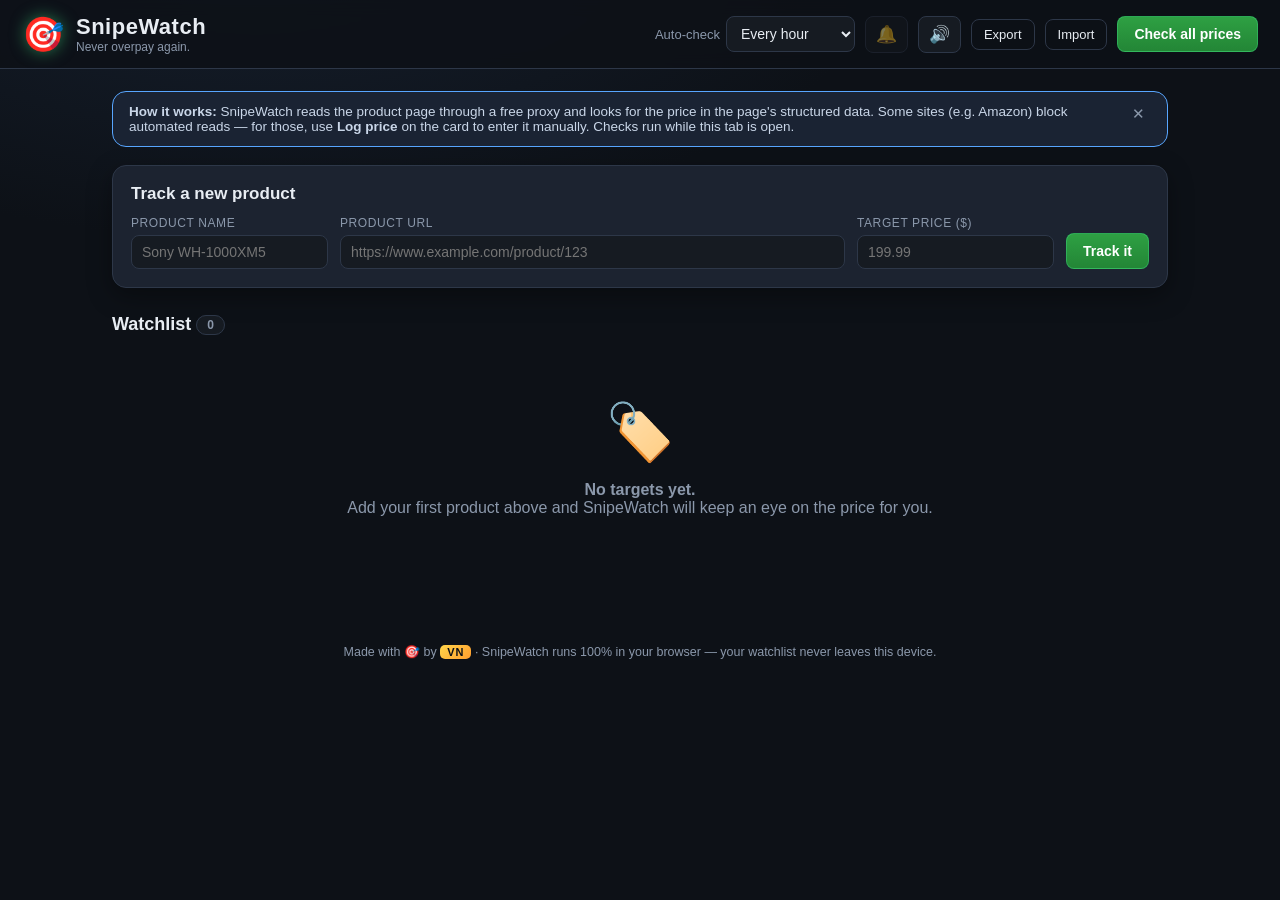
<file: index.html>
<!DOCTYPE html>
<html lang="en">
<head>
<meta charset="UTF-8">
<meta name="viewport" content="width=device-width, initial-scale=1.0">
<title>SnipeWatch — Price Drop Tracker</title>
<meta name="description" content="SnipeWatch: track product prices, get alerted on drops. Free, private, runs entirely in your browser.">
<link rel="stylesheet" href="styles.css">
<link rel="icon" href="data:image/svg+xml,<svg xmlns='http://www.w3.org/2000/svg' viewBox='0 0 100 100'><text y='.9em' font-size='90'>🎯</text></svg>">
</head>
<body>
<header class="topbar">
  <div class="brand">
    <span class="brand-mark" aria-hidden="true">🎯</span>
    <div>
      <h1>SnipeWatch</h1>
      <p class="tagline">Never overpay again.</p>
    </div>
  </div>
  <div class="topbar-actions">
    <label class="interval-wrap" title="Auto-check prices while this tab is open">
      <span>Auto-check</span>
      <select id="intervalSelect" aria-label="Auto-check interval">
        <option value="0">Off</option>
        <option value="30">Every 30 min</option>
        <option value="60" selected>Every hour</option>
        <option value="360">Every 6 hours</option>
        <option value="1440">Daily</option>
      </select>
    </label>
    <button id="notifBtn" class="icon-btn" title="Enable browser notifications" aria-label="Toggle browser notifications">🔔</button>
    <button id="muteBtn" class="icon-btn" title="Toggle sound effects" aria-label="Toggle sound effects">🔊</button>
    <button id="exportBtn" class="ghost-btn" title="Download your watchlist as a JSON backup">Export</button>
    <button id="importBtn" class="ghost-btn" title="Restore a watchlist from a JSON backup">Import</button>
    <input type="file" id="importFile" accept="application/json,.json" hidden aria-label="Import watchlist backup file">
    <button id="checkAllBtn" class="primary-btn">Check all prices</button>
  </div>
</header>

<main>
  <div id="hintBar" class="hint-bar" hidden>
    <p><strong>How it works:</strong> SnipeWatch reads the product page through a free proxy and looks for the
    price in the page's structured data. Some sites (e.g. Amazon) block automated reads — for those, use
    <strong>Log price</strong> on the card to enter it manually. Checks run while this tab is open.</p>
    <button id="hintClose" aria-label="Dismiss hint">✕</button>
  </div>

  <section class="add-card" aria-labelledby="addHeading">
    <h2 id="addHeading">Track a new product</h2>
    <form id="addForm">
      <div class="field">
        <label for="pName">Product name</label>
        <input id="pName" type="text" placeholder="Sony WH-1000XM5" maxlength="80" required>
      </div>
      <div class="field grow">
        <label for="pUrl">Product URL</label>
        <input id="pUrl" type="url" placeholder="https://www.example.com/product/123" required>
      </div>
      <div class="field">
        <label for="pTarget">Target price ($)</label>
        <input id="pTarget" type="number" min="0.01" step="0.01" placeholder="199.99" required>
      </div>
      <button type="submit" class="primary-btn">Track it</button>
    </form>
  </section>

  <section aria-labelledby="watchHeading">
    <h2 id="watchHeading" class="section-title">Watchlist <span id="watchCount" class="count-badge">0</span></h2>
    <div id="emptyState" class="empty-state">
      <div class="empty-art" aria-hidden="true">🏷️</div>
      <p><strong>No targets yet.</strong><br>Add your first product above and SnipeWatch will keep an eye on the price for you.</p>
    </div>
    <div id="productGrid" class="product-grid"></div>
  </section>
</main>

<div id="toastRegion" class="toast-region" aria-live="polite"></div>

<footer>
  <p>Made with 🎯 by <span class="vn-tag">VN</span> · SnipeWatch runs 100% in your browser — your watchlist never leaves this device.</p>
</footer>

<script src="app.js"></script>
</body>
</html>
</file>
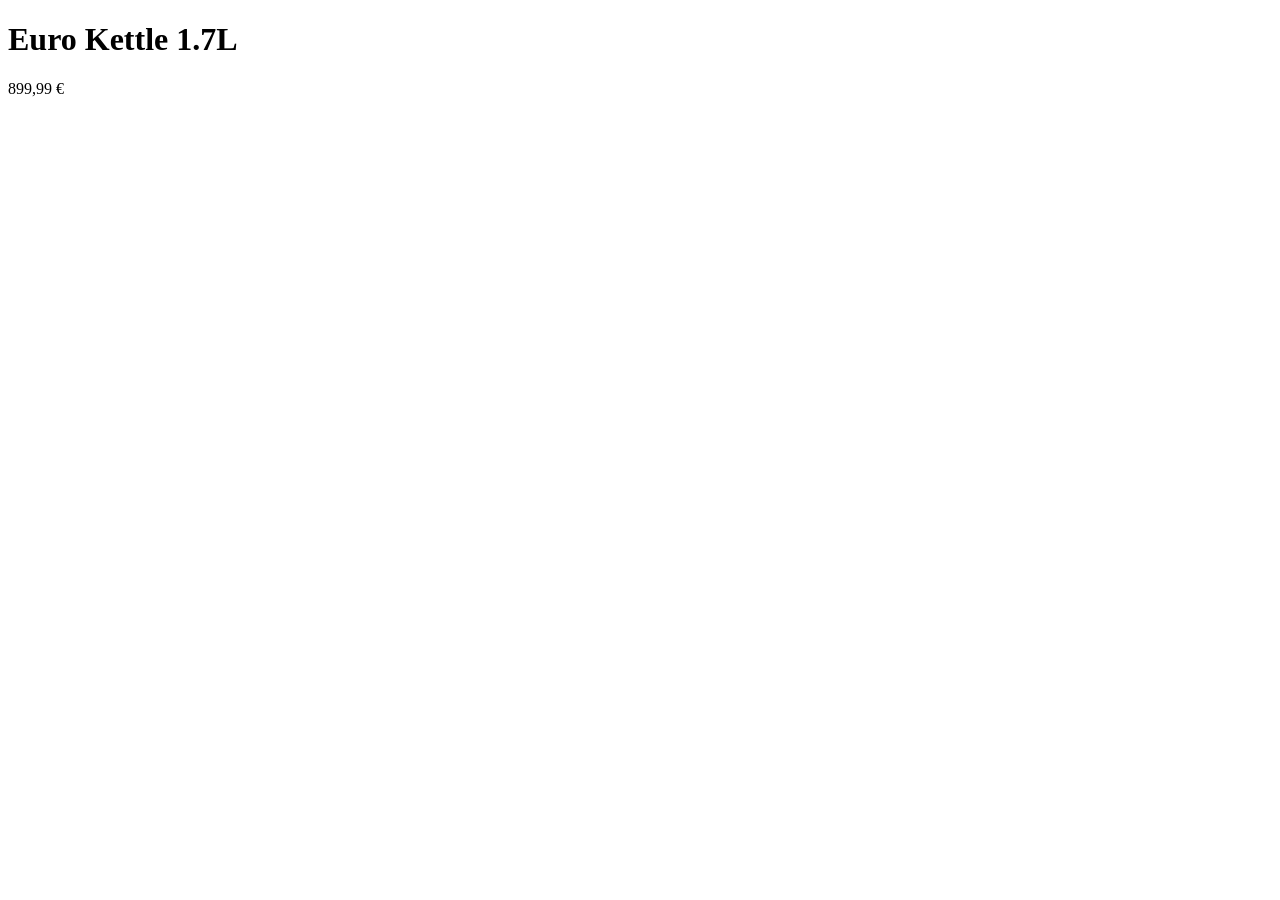
<file: test/fixtures/fixture-jsonld-graph.html>
<!DOCTYPE html>
<html><head><title>Euro Kettle 1.7L</title>
<script type="application/ld+json">
{
  "@context": "https://schema.org",
  "@graph": [
    { "@type": "WebSite", "name": "EuroShop" },
    {
      "@type": "Product",
      "name": "Euro Kettle 1.7L",
      "offers": {
        "@type": "AggregateOffer",
        "priceCurrency": "EUR",
        "lowPrice": "899,99",
        "offerCount": "7"
      }
    }
  ]
}
</script>
</head><body><h1>Euro Kettle 1.7L</h1><div class="product-price">899,99&nbsp;€</div></body></html>
</file>
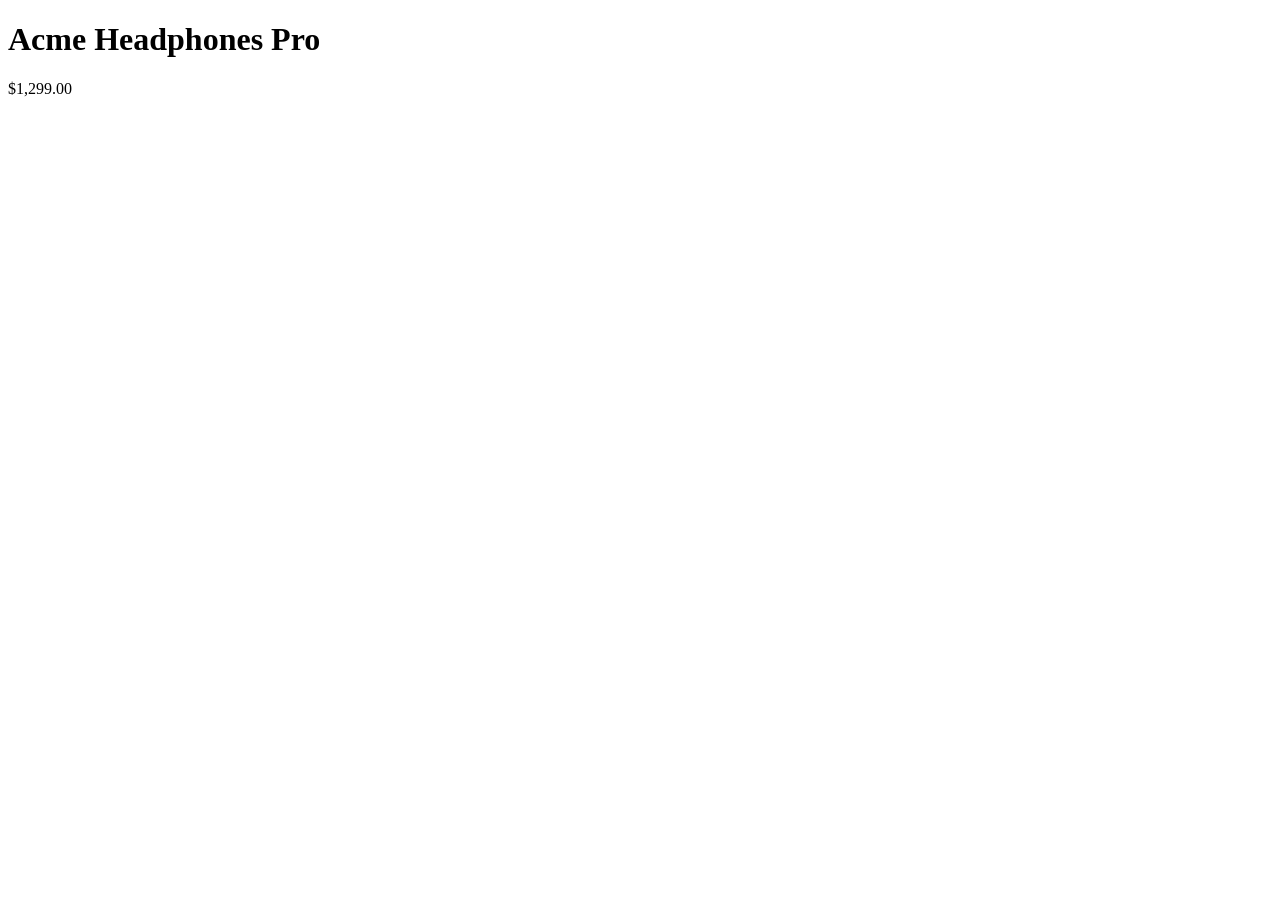
<file: test/fixtures/fixture-jsonld-single.html>
<!DOCTYPE html>
<html><head><title>Acme Headphones Pro</title>
<script type="application/ld+json">
{
  "@context": "https://schema.org",
  "@type": "Product",
  "name": "Acme Headphones Pro",
  "offers": {
    "@type": "Offer",
    "priceCurrency": "USD",
    "price": "1299.00",
    "availability": "https://schema.org/InStock"
  }
}
</script>
</head><body><h1>Acme Headphones Pro</h1><span class="price">$1,299.00</span></body></html>
</file>
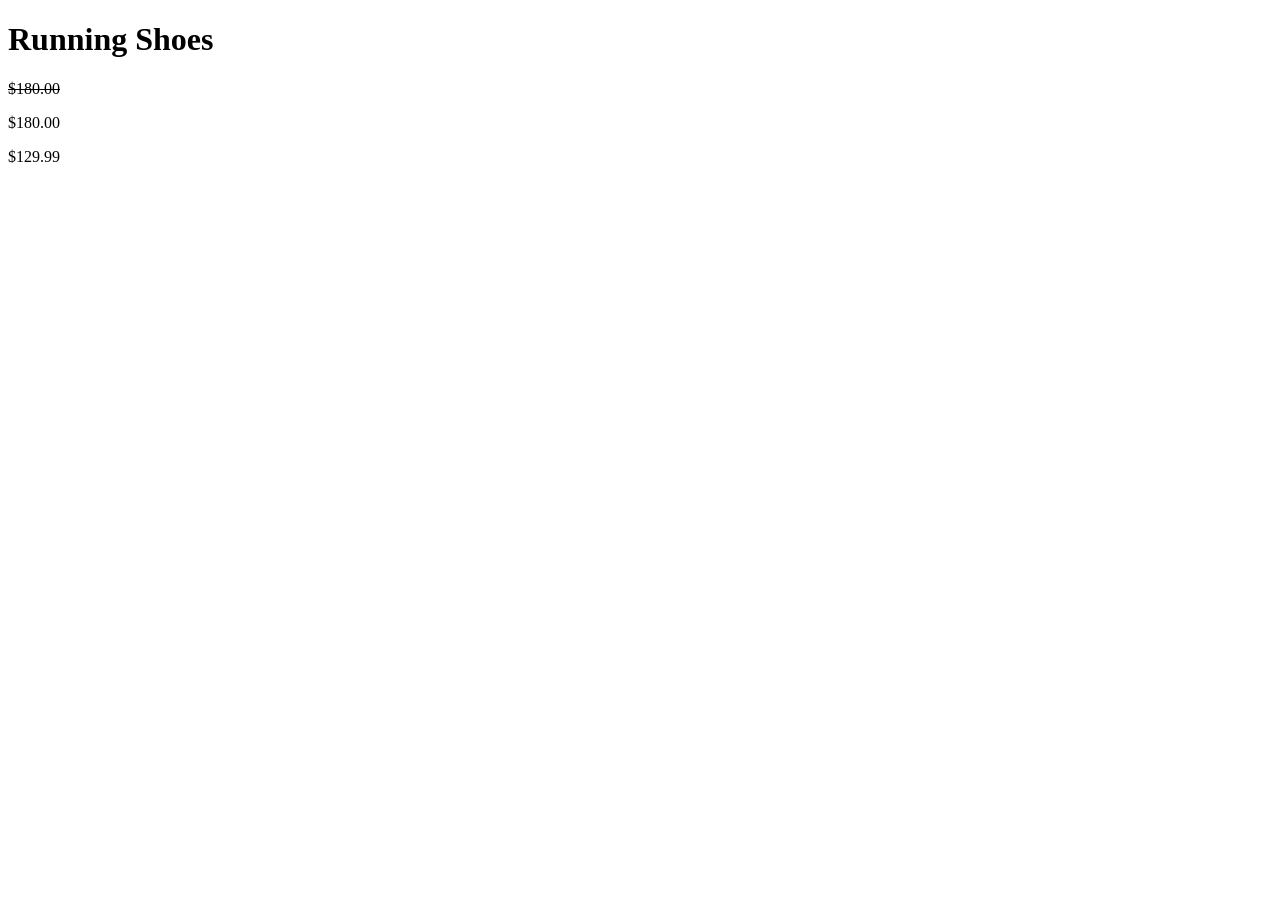
<file: test/fixtures/fixture-markup-old-price.html>
<!DOCTYPE html>
<html><head><title>Running Shoes</title></head>
<body><h1>Running Shoes</h1>
<p><del><span class="price">$180.00</span></del></p>
<p><span class="old-price">$180.00</span></p>
<p><span class="price">$129.99</span></p></body></html>
</file>
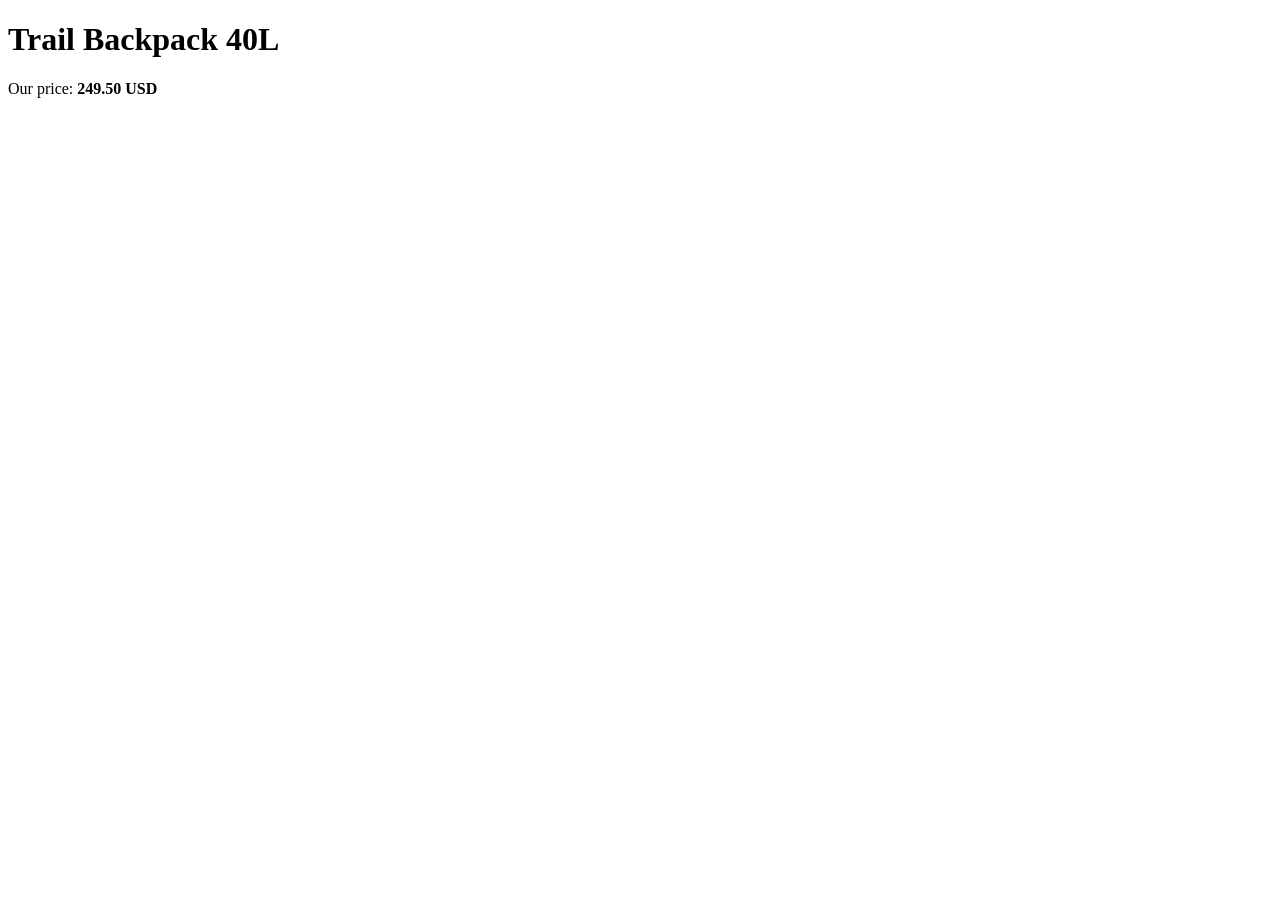
<file: test/fixtures/fixture-meta-fallback.html>
<!DOCTYPE html>
<html><head><title>Trail Backpack 40L</title>
<meta property="og:price:amount" content="249.50">
<meta property="og:price:currency" content="USD">
</head><body><h1>Trail Backpack 40L</h1><p>Our price: <strong>249.50 USD</strong></p></body></html>
</file>
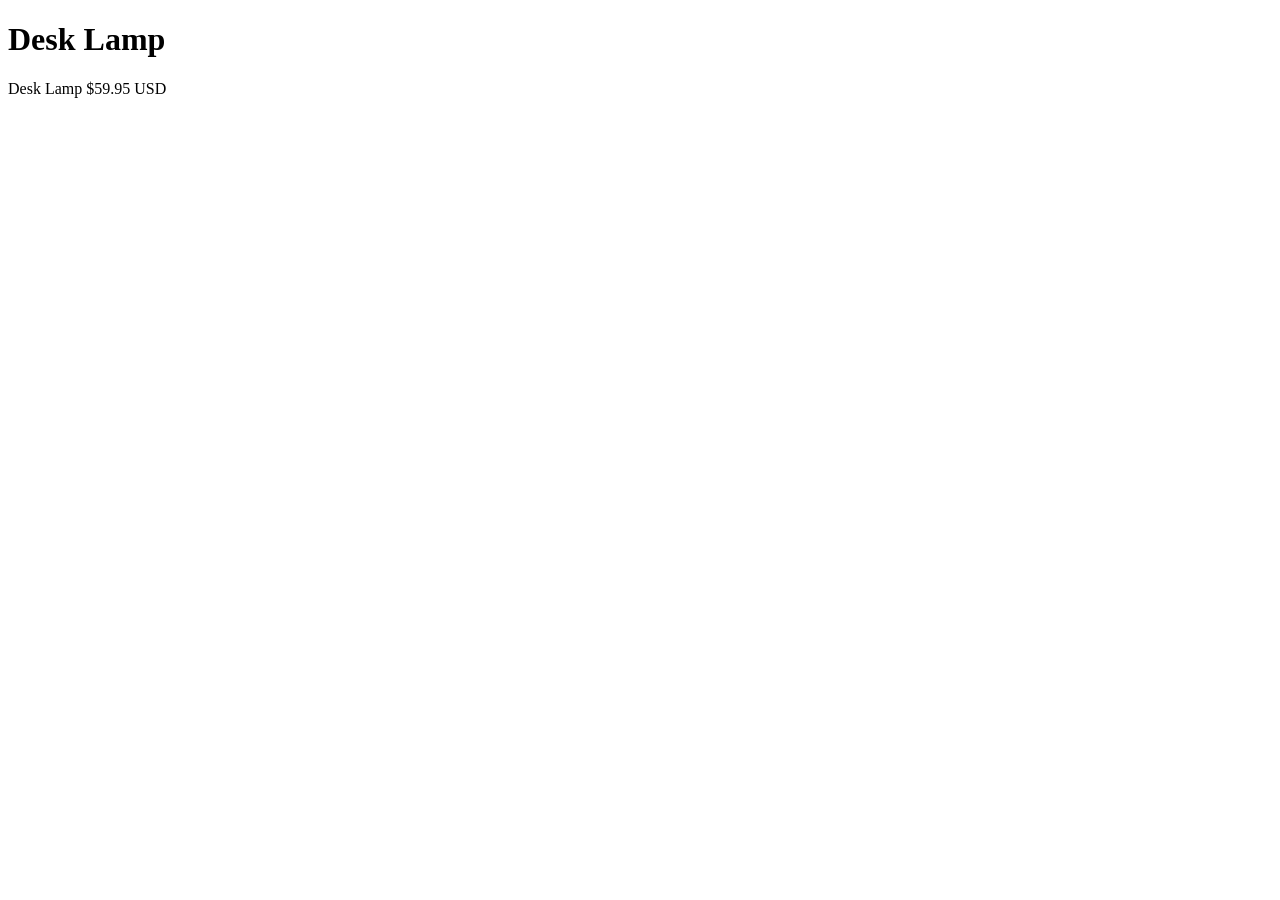
<file: test/fixtures/fixture-microdata.html>
<!DOCTYPE html>
<html><head><title>Desk Lamp</title></head>
<body><h1>Desk Lamp</h1>
<div itemscope itemtype="https://schema.org/Product">
  <span itemprop="name">Desk Lamp</span>
  <span itemprop="price" content="59.95">$59.95</span>
  <span itemprop="priceCurrency" content="USD">USD</span>
</div></body></html>
</file>
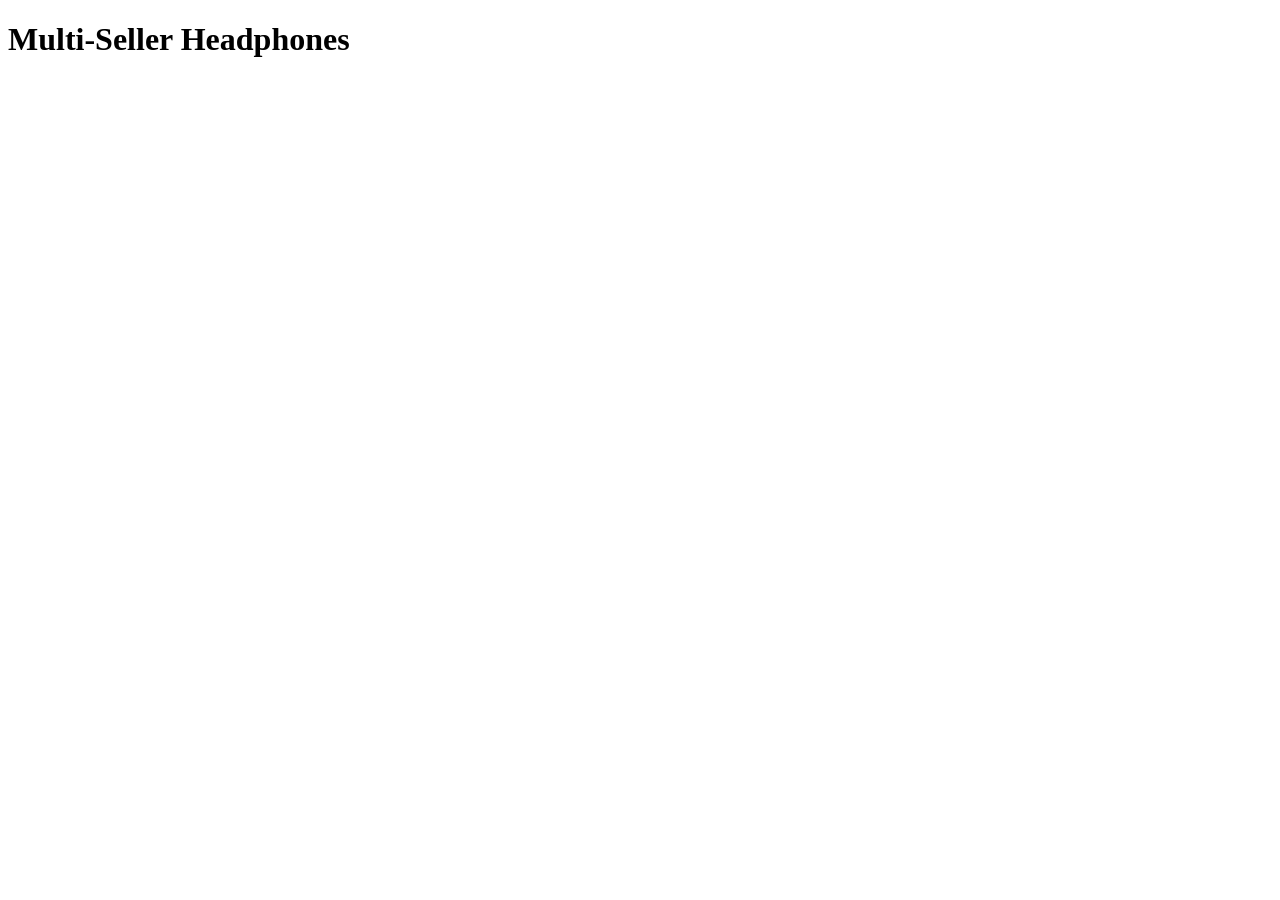
<file: test/fixtures/fixture-multi-offer.html>
<!DOCTYPE html>
<html><head><title>Multi-Seller Headphones</title>
<script type="application/ld+json">
{
  "@context": "https://schema.org",
  "@type": "Product",
  "name": "Multi-Seller Headphones",
  "offers": [
    { "@type": "Offer", "priceCurrency": "USD", "price": "219.99", "availability": "https://schema.org/InStock" },
    { "@type": "Offer", "priceCurrency": "USD", "price": "199.99", "availability": "https://schema.org/InStock" }
  ]
}
</script>
</head><body><h1>Multi-Seller Headphones</h1></body></html>
</file>
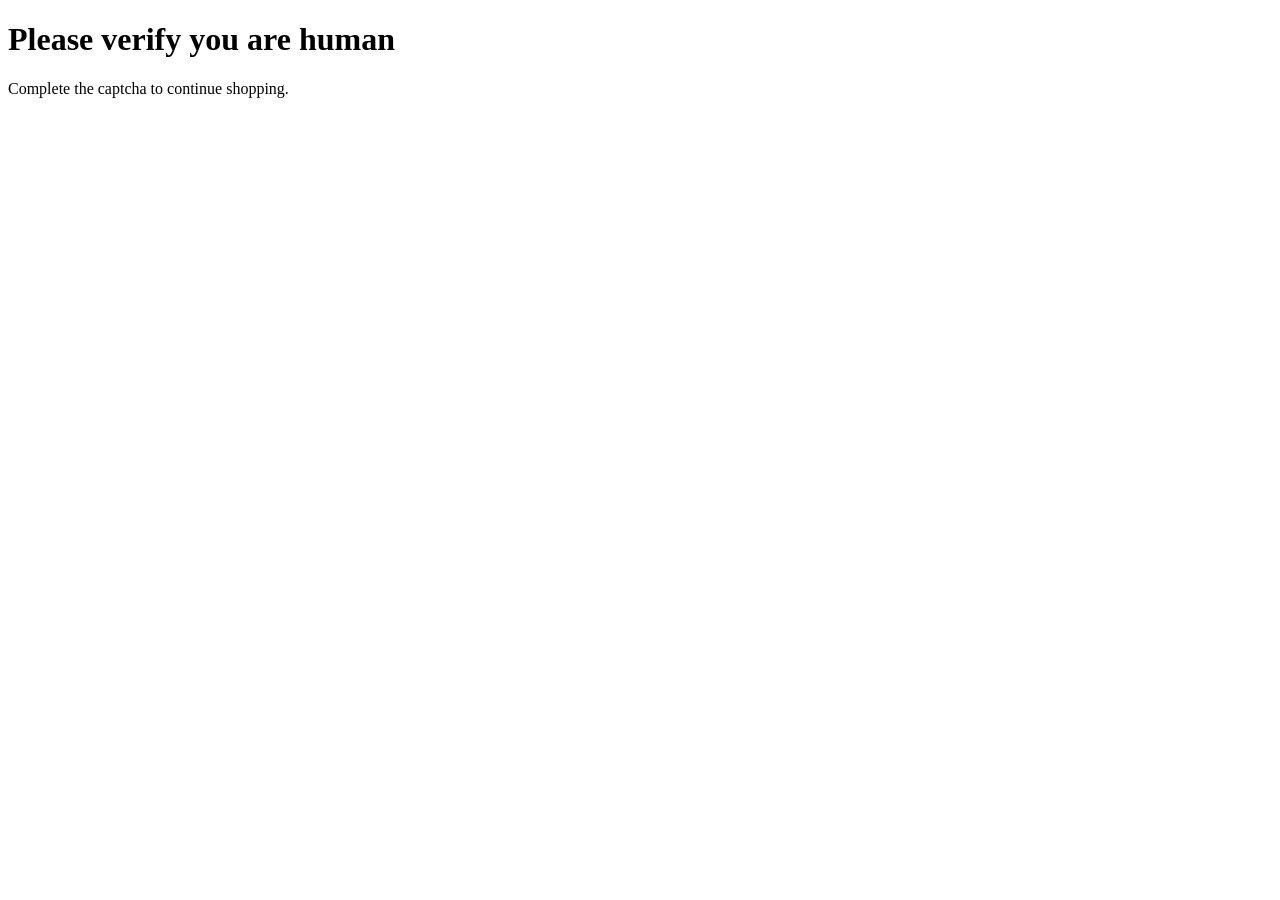
<file: test/fixtures/fixture-no-price.html>
<!DOCTYPE html>
<html><head><title>Botwall Store</title></head>
<body><h1>Please verify you are human</h1><p>Complete the captcha to continue shopping.</p>
<script>window.__config = {"session":"abc123"};</script>
</body></html>
</file>
<file: styles.css>
:root {
  --bg: #0d1117;
  --bg2: #161b22;
  --card: #1c2330;
  --border: #2d3748;
  --text: #e8edf3;
  --muted: #8b98ab;
  --green: #3ddc84;
  --amber: #ffb020;
  --red: #ff5d5d;
  --accent: #58a6ff;
  --radius: 14px;
}

* { box-sizing: border-box; }

body {
  margin: 0;
  font-family: -apple-system, BlinkMacSystemFont, "Segoe UI", Roboto, Helvetica, Arial, sans-serif;
  background: radial-gradient(1200px 600px at 20% -10%, #16202f 0%, var(--bg) 55%) fixed, var(--bg);
  color: var(--text);
  min-height: 100vh;
}

/* ---------- header ---------- */
.topbar {
  display: flex; justify-content: space-between; align-items: center;
  padding: 14px 22px; background: rgba(13,17,23,.85);
  border-bottom: 1px solid var(--border);
  position: sticky; top: 0; z-index: 50; backdrop-filter: blur(8px);
  flex-wrap: wrap; gap: 12px;
}
.brand { display: flex; align-items: center; gap: 12px; }
.brand-mark { font-size: 34px; filter: drop-shadow(0 0 8px rgba(61,220,132,.5)); }
.brand h1 { margin: 0; font-size: 22px; letter-spacing: .5px; }
.tagline { margin: 0; color: var(--muted); font-size: 12px; }
.topbar-actions { display: flex; align-items: center; gap: 10px; flex-wrap: wrap; }
.interval-wrap { display: flex; align-items: center; gap: 6px; color: var(--muted); font-size: 13px; }
select, input {
  background: var(--bg2); color: var(--text);
  border: 1px solid var(--border); border-radius: 8px;
  padding: 8px 10px; font-size: 14px;
}
select:focus, input:focus, button:focus-visible { outline: 2px solid var(--accent); outline-offset: 1px; }
.icon-btn {
  background: var(--bg2); border: 1px solid var(--border); border-radius: 8px;
  font-size: 17px; padding: 7px 10px; cursor: pointer; transition: transform .15s;
}
.icon-btn:hover { transform: scale(1.08); }
.icon-btn.off { opacity: .45; }
.primary-btn {
  background: linear-gradient(180deg, #2ea043, #238636);
  color: #fff; border: 1px solid rgba(61,220,132,.4); border-radius: 8px;
  padding: 9px 16px; font-size: 14px; font-weight: 600; cursor: pointer;
  transition: transform .12s, box-shadow .12s;
}
.primary-btn:hover { transform: translateY(-1px); box-shadow: 0 4px 14px rgba(61,220,132,.3); }
.primary-btn:disabled { opacity: .5; cursor: wait; transform: none; box-shadow: none; }

/* ---------- main ---------- */
main { max-width: 1100px; margin: 0 auto; padding: 22px; }
.hint-bar {
  display: flex; gap: 12px; align-items: flex-start;
  background: #1a2333; border: 1px solid var(--accent); border-radius: var(--radius);
  padding: 12px 16px; margin-bottom: 18px; font-size: 13.5px; color: #c9d6e8;
}
.hint-bar p { margin: 0; flex: 1; }
.hint-bar button { background: none; border: none; color: var(--muted); cursor: pointer; font-size: 15px; }

.add-card {
  background: var(--card); border: 1px solid var(--border);
  border-radius: var(--radius); padding: 18px; margin-bottom: 26px;
  box-shadow: 0 8px 24px rgba(0,0,0,.35);
}
.add-card h2 { margin: 0 0 12px; font-size: 17px; }
#addForm { display: flex; gap: 12px; align-items: flex-end; flex-wrap: wrap; }
.field { display: flex; flex-direction: column; gap: 5px; }
.field.grow { flex: 1; min-width: 220px; }
.field label { font-size: 12px; color: var(--muted); text-transform: uppercase; letter-spacing: .6px; }
.field input { min-width: 170px; }

.section-title { font-size: 18px; margin: 6px 0 14px; }
.count-badge {
  background: var(--bg2); border: 1px solid var(--border); border-radius: 20px;
  font-size: 12px; padding: 2px 10px; color: var(--muted); vertical-align: middle;
}

.empty-state { text-align: center; padding: 50px 20px; color: var(--muted); }
.empty-art { font-size: 56px; margin-bottom: 12px; animation: float 3s ease-in-out infinite; }
@keyframes float { 0%,100% { transform: translateY(0); } 50% { transform: translateY(-8px); } }

.product-grid { display: grid; grid-template-columns: repeat(auto-fill, minmax(330px, 1fr)); gap: 16px; }

.product-card {
  background: var(--card); border: 1px solid var(--border); border-radius: var(--radius);
  padding: 16px; position: relative; overflow: hidden;
  animation: cardIn .28s ease-out;
  transition: border-color .2s, box-shadow .2s;
}
@keyframes cardIn { from { opacity: 0; transform: translateY(10px); } to { opacity: 1; transform: none; } }
.product-card.alert {
  border-color: var(--green);
  box-shadow: 0 0 0 1px var(--green), 0 0 24px rgba(61,220,132,.25);
  animation: cardIn .28s ease-out, pulse 1.6s ease-in-out 3;
}
@keyframes pulse { 0%,100% { box-shadow: 0 0 0 1px var(--green), 0 0 10px rgba(61,220,132,.15); } 50% { box-shadow: 0 0 0 2px var(--green), 0 0 30px rgba(61,220,132,.4); } }

.card-top { display: flex; justify-content: space-between; align-items: flex-start; gap: 8px; margin-bottom: 4px; }
.card-name { margin: 0; font-size: 15.5px; line-height: 1.3; word-break: break-word; }
.card-name a { color: var(--text); text-decoration: none; }
.card-name a:hover { color: var(--accent); text-decoration: underline; }
.domain-badge {
  font-size: 10.5px; color: var(--muted); background: var(--bg2);
  border: 1px solid var(--border); border-radius: 6px; padding: 2px 7px; white-space: nowrap;
}
.delete-btn { background: none; border: none; color: var(--muted); cursor: pointer; font-size: 15px; padding: 2px 6px; border-radius: 6px; }
.delete-btn:hover { color: var(--red); background: rgba(255,93,93,.1); }

.price-row { display: flex; align-items: baseline; gap: 10px; margin: 8px 0 2px; }
.current-price { font-size: 30px; font-weight: 700; letter-spacing: -.5px; }
.current-price.drop { color: var(--green); }
.delta-chip { font-size: 12px; font-weight: 600; padding: 3px 9px; border-radius: 20px; }
.delta-chip.good { background: rgba(61,220,132,.14); color: var(--green); }
.delta-chip.wait { background: rgba(255,176,32,.13); color: var(--amber); }
.delta-chip.bad { background: rgba(255,93,93,.13); color: var(--red); }
.target-line { font-size: 12.5px; color: var(--muted); margin-bottom: 4px; }
.stats-line { font-size: 12px; color: var(--muted); margin-bottom: 8px; }
.stats-line .verdict-low { color: var(--green); font-weight: 600; }
.stats-line .verdict-high { color: var(--red); font-weight: 600; }
.oos-badge {
  font-size: 10.5px; color: #fff; background: rgba(255,93,93,.85);
  border-radius: 6px; padding: 2px 7px; white-space: nowrap; font-weight: 600;
}

.chart-wrap { position: relative; margin: 6px 0 10px; }
canvas.chart { width: 100%; height: 110px; display: block; background: var(--bg2); border-radius: 8px; border: 1px solid var(--border); }
.chart-tip {
  position: absolute; pointer-events: none; background: #0b0e13; border: 1px solid var(--border);
  border-radius: 6px; padding: 4px 8px; font-size: 11.5px; display: none; white-space: nowrap; z-index: 5;
}

.card-actions { display: flex; gap: 8px; flex-wrap: wrap; }
.ghost-btn {
  background: transparent; border: 1px solid var(--border); color: var(--text);
  border-radius: 8px; padding: 7px 12px; font-size: 13px; cursor: pointer; transition: background .15s;
}
.ghost-btn:hover { background: var(--bg2); }
.ghost-btn:disabled { opacity: .5; cursor: wait; }
.status-line { font-size: 11.5px; color: var(--muted); margin-top: 8px; min-height: 15px; }
.status-line.error { color: var(--red); }
.status-line.ok { color: var(--green); }

/* ---------- toasts ---------- */
.toast-region { position: fixed; right: 18px; bottom: 18px; display: flex; flex-direction: column; gap: 10px; z-index: 100; max-width: 340px; }
.toast {
  background: #12241a; border: 1px solid var(--green); border-radius: 10px;
  padding: 12px 14px; font-size: 13.5px; box-shadow: 0 8px 24px rgba(0,0,0,.5);
  animation: toastIn .3s ease-out;
}
.toast.info { background: #141c2b; border-color: var(--accent); }
.toast.error { background: #2b1414; border-color: var(--red); }
.toast strong { color: var(--green); }
.toast.info strong { color: var(--accent); }
.toast.error strong { color: var(--red); }
@keyframes toastIn { from { opacity: 0; transform: translateY(12px); } to { opacity: 1; transform: none; } }
.toast.out { opacity: 0; transform: translateY(8px); transition: all .3s; }

footer { text-align: center; padding: 26px 16px 34px; color: var(--muted); font-size: 12.5px; }
.vn-tag {
  display: inline-block; font-weight: 800; letter-spacing: 1px; color: #0d1117;
  background: linear-gradient(135deg, #ffd54a, #ff9d2e); border-radius: 5px; padding: 1px 7px; font-size: 11px;
}

@media (max-width: 640px) {
  #addForm { flex-direction: column; align-items: stretch; }
  .field input { min-width: 0; }
  .topbar { flex-direction: column; align-items: flex-start; }
}

@media (prefers-reduced-motion: reduce) {
  *, *::before, *::after { animation: none !important; transition: none !important; }
}
</file>
